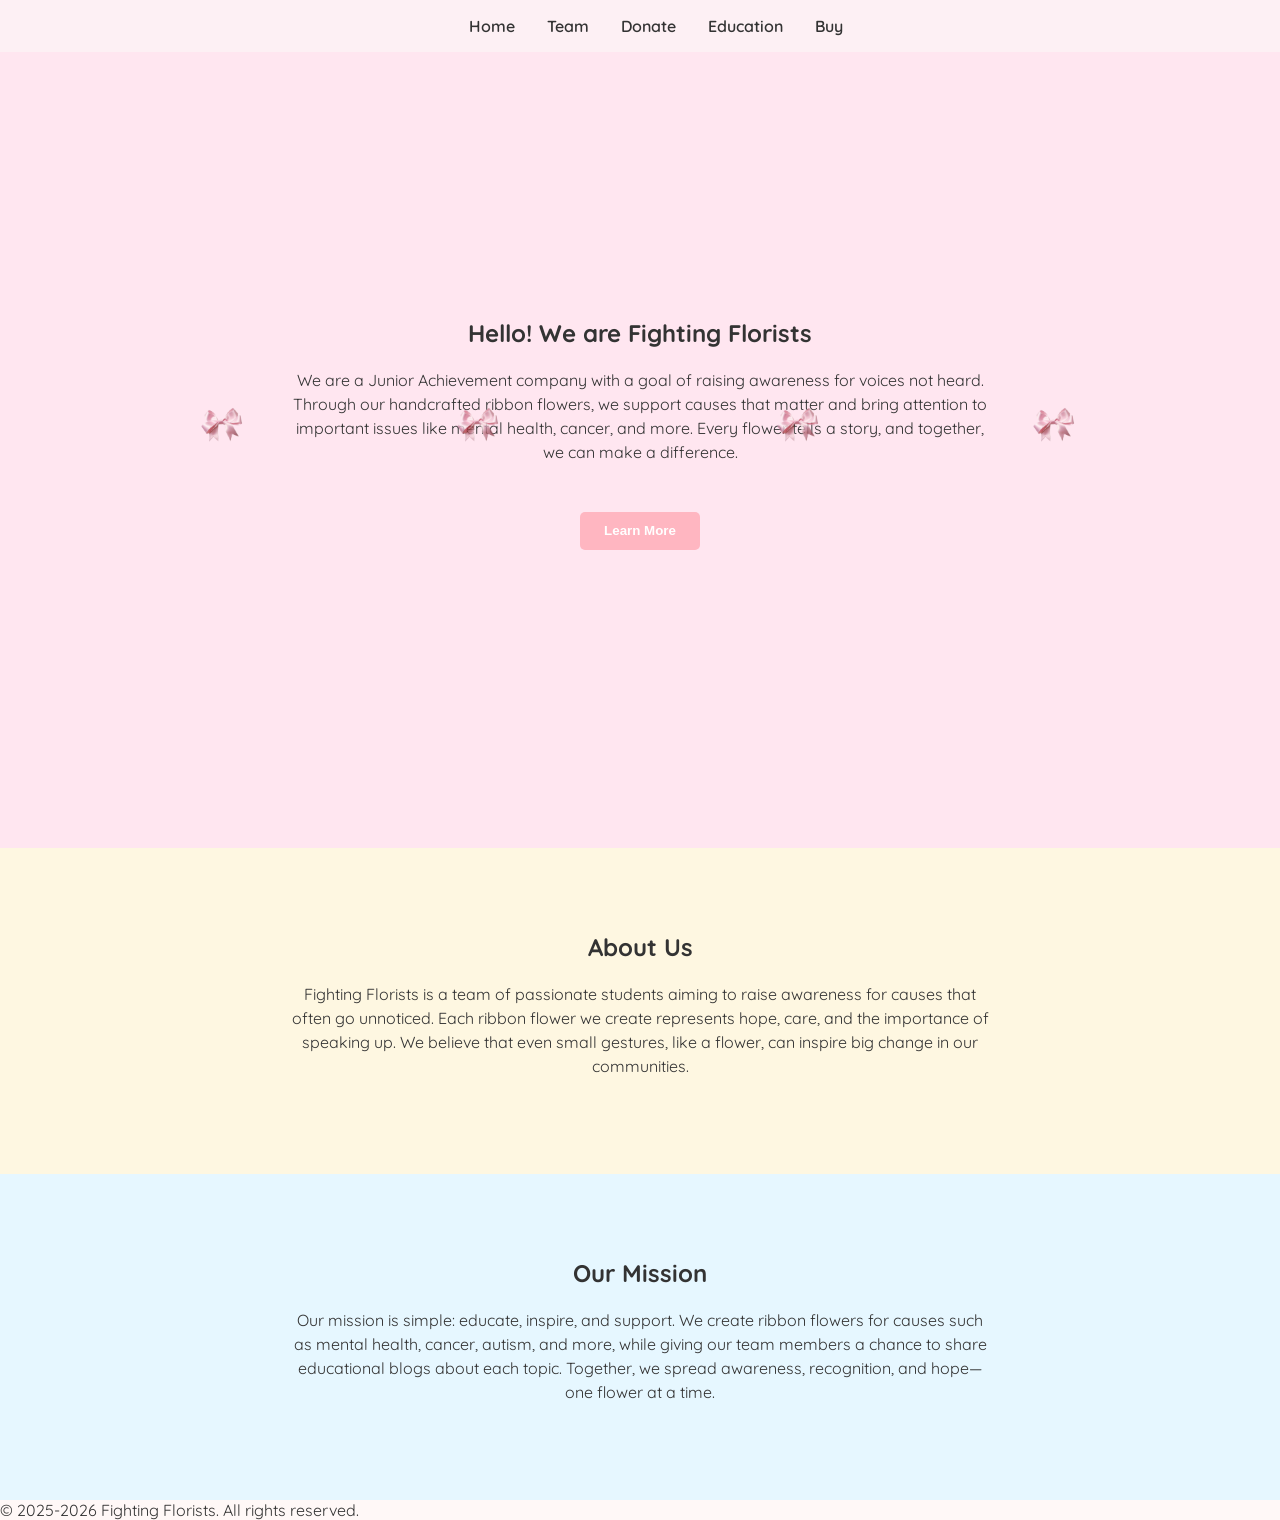
<file: index.html>
<!DOCTYPE html>
<html lang="en">
<head>
  <meta charset="UTF-8">
  <meta name="viewport" content="width=device-width, initial-scale=1.0">
  <title>Fighting Florists</title>
  <link href="https://fonts.googleapis.com/css2?family=Quicksand:wght@400;600&display=swap" rel="stylesheet">
  <style>
    /* Basic Styles */
    body {
      margin: 0;
      font-family: 'Quicksand', sans-serif;
      background-color: #fff8f7;
      color: #333;
      overflow-x: hidden;
    }

    h1, h2 {
      text-align: center;
    }

    p {
      text-align: center;
      max-width: 700px;
      margin: 0 auto 2rem auto;
      line-height: 1.5;
    }

    section {
      padding: 4rem 1rem;
      position: relative;
    }

    /* Navigation */
    nav {
      position: fixed;
      top: 0;
      width: 100%;
      background: #fdf0f4;
      display: flex;
      justify-content: center;
      gap: 2rem;
      padding: 1rem;
      transition: top 0.3s;
      z-index: 100;
    }

    nav a {
      text-decoration: none;
      color: #333;
      font-weight: 600;
    }

    /* Floating Ribbon */
    .floating {
      position: absolute;
      width: 60px;
      opacity: 0.8;
      animation: float 12s infinite linear;
    }

    @keyframes float {
      0% { transform: translateY(100vh) rotate(0deg); }
      100% { transform: translateY(-200px) rotate(360deg); }
    }

    /* Section Backgrounds (Pastels) */
    #hero { background-color: #ffe6f0; min-height: 80vh; display: flex; flex-direction: column; justify-content: center; align-items: center; }
    #about { background-color: #fef7e1; }
    #mission { background-color: #e6f7ff; }

    /* Buttons */
    button {
      border: none;
      border-radius: 5px;
      padding: 0.7rem 1.5rem;
      font-weight: 600;
      cursor: pointer;
      margin-top: 1rem;
      background-color: #ffb6c1;
      color: #fff;
    }

    button:hover { opacity: 0.85; }

  </style>
</head>
<body>

  <!-- Navigation -->
  <nav id="navbar">
    <a href="index.html">Home</a>
    <a href="team.html">Team</a>
    <a href="donate.html">Donate</a>
    <a href="education.html">Education</a>
    <a href="markets.html">Buy</a>
  </nav>

  <!-- Hero Section -->
  <section id="hero">
    <h1>Hello! We are Fighting Florists</h1>
    <p>We are a Junior Achievement company with a goal of raising awareness for voices not heard. 
       Through our handcrafted ribbon flowers, we support causes that matter and bring attention to important issues like mental health, cancer, and more. Every flower tells a story, and together, we can make a difference.</p>
    <button onclick="window.location.href='jessica-blog.html'">Learn More</button>

    <!-- Floating Pink Ribbons -->
  
<img src="images/ribbon-bow.png" class="floating" style="left:15%; animation-duration:12s;">
<img src="images/ribbon-bow.png" class="floating" style="left:35%; animation-duration:15s;">
<img src="images/ribbon-bow.png" class="floating" style="left:60%; animation-duration:18s;">
<img src="images/ribbon-bow.png" class="floating" style="left:80%; animation-duration:14s;">

  </section>

  <!-- About Section -->
  <section id="about">
    <h2>About Us</h2>
    <p>Fighting Florists is a team of passionate students aiming to raise awareness for causes that often go unnoticed. 
       Each ribbon flower we create represents hope, care, and the importance of speaking up. 
       We believe that even small gestures, like a flower, can inspire big change in our communities.</p>
  </section>

  <!-- Mission Section -->
  <section id="mission">
    <h2>Our Mission</h2>
    <p>Our mission is simple: educate, inspire, and support. We create ribbon flowers for causes such as mental health, cancer, autism, and more, while giving our team members a chance to share educational blogs about each topic. 
       Together, we spread awareness, recognition, and hope—one flower at a time.</p>
  </section>

  <script>
    // Scroll nav hide/show
    let prevScrollpos = window.pageYOffset;
    window.onscroll = function() {
      let currentScrollPos = window.pageYOffset;
      document.getElementById("navbar").style.top = (prevScrollpos > currentScrollPos) ? "0" : "-80px";
      prevScrollpos = currentScrollPos;
    };
  </script>
<!-- Footer -->
<footer>
  &copy; 2025-2026 Fighting Florists. All rights reserved.
</footer>
</body>
</html>
</file>
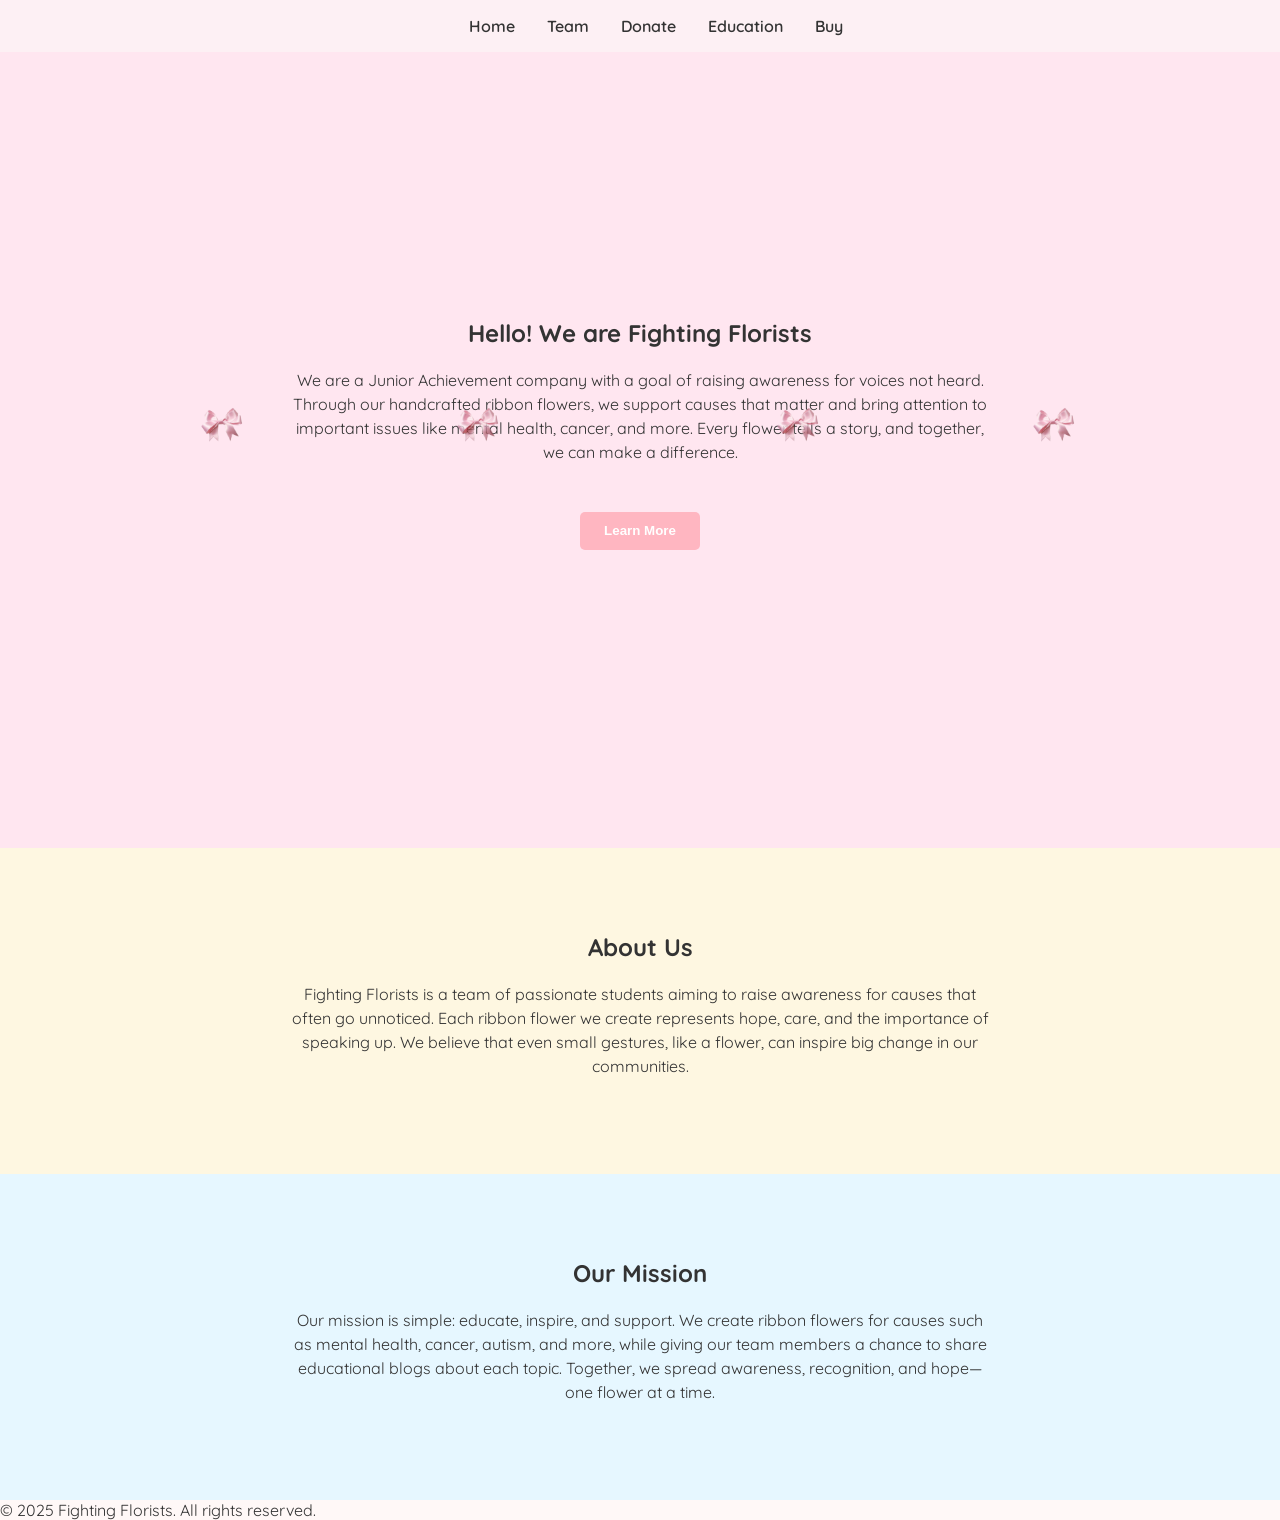
<file: fuckasswebsite/index.html>
<!DOCTYPE html>
<html lang="en">
<head>
  <meta charset="UTF-8">
  <meta name="viewport" content="width=device-width, initial-scale=1.0">
  <title>Fighting Florists</title>
  <link href="https://fonts.googleapis.com/css2?family=Quicksand:wght@400;600&display=swap" rel="stylesheet">
  <style>
    /* Basic Styles */
    body {
      margin: 0;
      font-family: 'Quicksand', sans-serif;
      background-color: #fff8f7;
      color: #333;
      overflow-x: hidden;
    }

    h1, h2 {
      text-align: center;
    }

    p {
      text-align: center;
      max-width: 700px;
      margin: 0 auto 2rem auto;
      line-height: 1.5;
    }

    section {
      padding: 4rem 1rem;
      position: relative;
    }

    /* Navigation */
    nav {
      position: fixed;
      top: 0;
      width: 100%;
      background: #fdf0f4;
      display: flex;
      justify-content: center;
      gap: 2rem;
      padding: 1rem;
      transition: top 0.3s;
      z-index: 100;
    }

    nav a {
      text-decoration: none;
      color: #333;
      font-weight: 600;
    }

    /* Floating Ribbon */
    .floating {
      position: absolute;
      width: 60px;
      opacity: 0.8;
      animation: float 12s infinite linear;
    }

    @keyframes float {
      0% { transform: translateY(100vh) rotate(0deg); }
      100% { transform: translateY(-200px) rotate(360deg); }
    }

    /* Section Backgrounds (Pastels) */
    #hero { background-color: #ffe6f0; min-height: 80vh; display: flex; flex-direction: column; justify-content: center; align-items: center; }
    #about { background-color: #fef7e1; }
    #mission { background-color: #e6f7ff; }

    /* Buttons */
    button {
      border: none;
      border-radius: 5px;
      padding: 0.7rem 1.5rem;
      font-weight: 600;
      cursor: pointer;
      margin-top: 1rem;
      background-color: #ffb6c1;
      color: #fff;
    }

    button:hover { opacity: 0.85; }

  </style>
</head>
<body>

  <!-- Navigation -->
  <nav id="navbar">
    <a href="index.html">Home</a>
    <a href="team.html">Team</a>
    <a href="donate.html">Donate</a>
    <a href="education.html">Education</a>
    <a href="markets.html">Buy</a>
  </nav>

  <!-- Hero Section -->
  <section id="hero">
    <h1>Hello! We are Fighting Florists</h1>
    <p>We are a Junior Achievement company with a goal of raising awareness for voices not heard. 
       Through our handcrafted ribbon flowers, we support causes that matter and bring attention to important issues like mental health, cancer, and more. Every flower tells a story, and together, we can make a difference.</p>
    <button onclick="window.location.href='jessica-blog.html'">Learn More</button>

    <!-- Floating Pink Ribbons -->
  
<img src="images/ribbon-bow.png" class="floating" style="left:15%; animation-duration:12s;">
<img src="images/ribbon-bow.png" class="floating" style="left:35%; animation-duration:15s;">
<img src="images/ribbon-bow.png" class="floating" style="left:60%; animation-duration:18s;">
<img src="images/ribbon-bow.png" class="floating" style="left:80%; animation-duration:14s;">

  </section>

  <!-- About Section -->
  <section id="about">
    <h2>About Us</h2>
    <p>Fighting Florists is a team of passionate students aiming to raise awareness for causes that often go unnoticed. 
       Each ribbon flower we create represents hope, care, and the importance of speaking up. 
       We believe that even small gestures, like a flower, can inspire big change in our communities.</p>
  </section>

  <!-- Mission Section -->
  <section id="mission">
    <h2>Our Mission</h2>
    <p>Our mission is simple: educate, inspire, and support. We create ribbon flowers for causes such as mental health, cancer, autism, and more, while giving our team members a chance to share educational blogs about each topic. 
       Together, we spread awareness, recognition, and hope—one flower at a time.</p>
  </section>

  <script>
    // Scroll nav hide/show
    let prevScrollpos = window.pageYOffset;
    window.onscroll = function() {
      let currentScrollPos = window.pageYOffset;
      document.getElementById("navbar").style.top = (prevScrollpos > currentScrollPos) ? "0" : "-80px";
      prevScrollpos = currentScrollPos;
    };
  </script>
<!-- Footer -->
<footer>
  &copy; 2025 Fighting Florists. All rights reserved.
</footer>
</body>
</html>
</file>
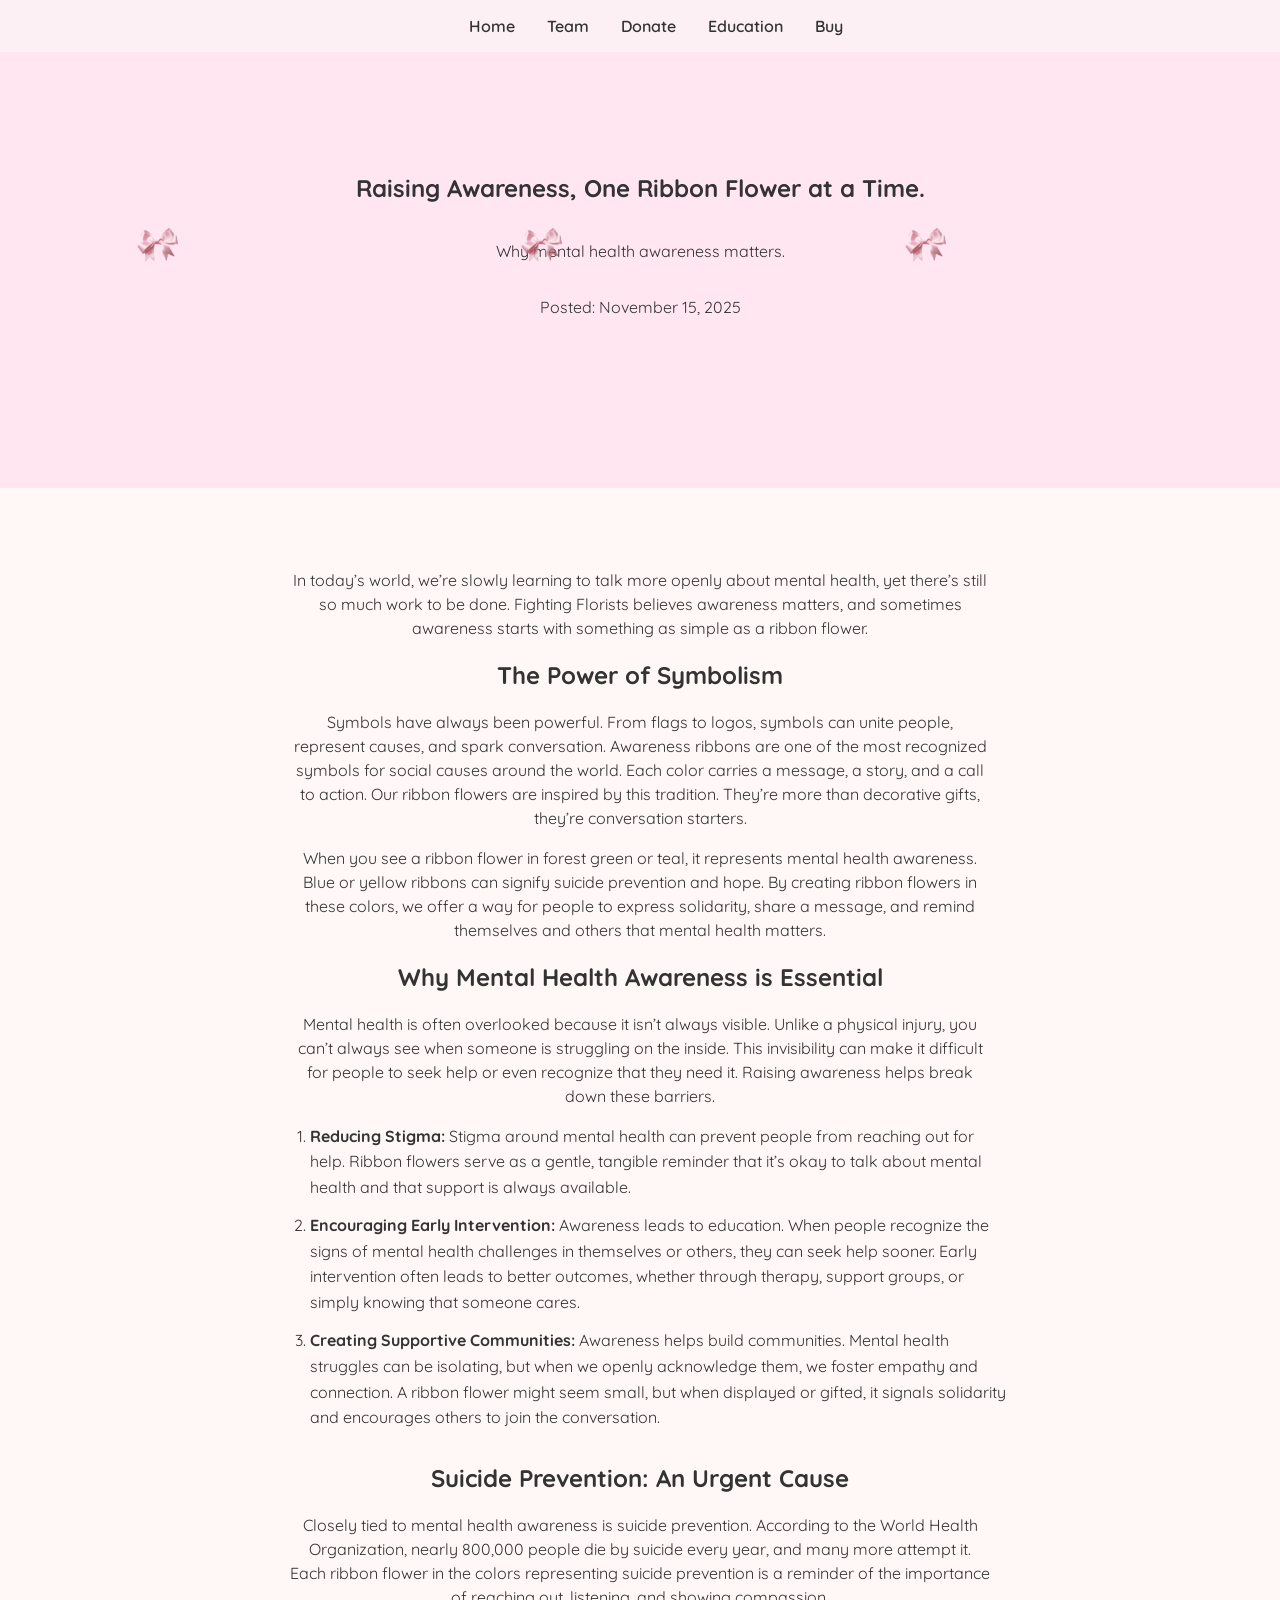
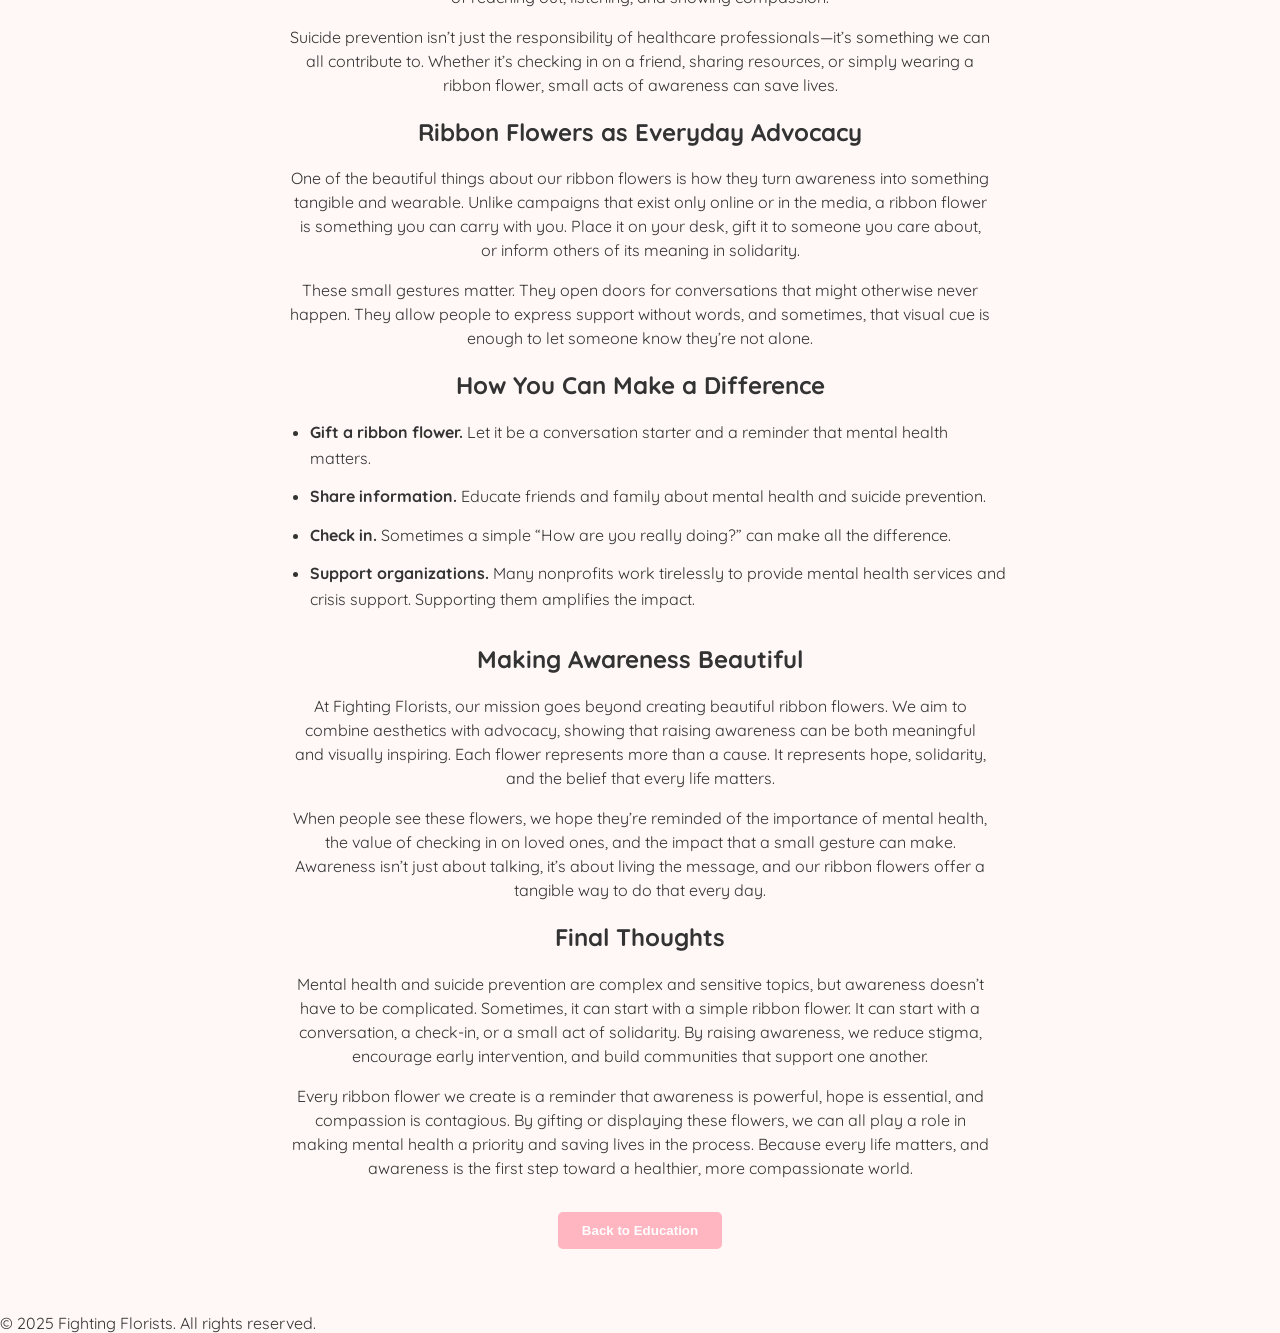
<file: cancer.html>
<!DOCTYPE html>
<html lang="en">
<head>
  <meta charset="UTF-8">
  <meta name="viewport" content="width=device-width, initial-scale=1.0">
  <title>Raising Awareness: Mental Health - Fighting Florists</title>
  <link href="https://fonts.googleapis.com/css2?family=Quicksand:wght@400;600&display=swap" rel="stylesheet">
  <style>
    body {
      margin: 0;
      font-family: 'Quicksand', sans-serif;
      background-color: #fff8f7;
      color: #333;
      overflow-x: hidden;
    }

    h1, h2 {
      text-align: center;
    }

    p {
      text-align: center;
      max-width: 700px;
      margin: 1rem auto;
      line-height: 1.5;
    }

    section {
      padding: 4rem 1rem;
      position: relative;
    }

    nav {
      position: fixed;
      top: 0;
      width: 100%;
      background: #fdf0f4;
      display: flex;
      justify-content: center;
      gap: 2rem;
      padding: 1rem;
      transition: top 0.3s;
      z-index: 100;
    }

    nav a {
      text-decoration: none;
      color: #333;
      font-weight: 600;
    }

    button {
      border: none;
      border-radius: 5px;
      padding: 0.7rem 1.5rem;
      font-weight: 600;
      cursor: pointer;
      margin-top: 1rem;
      background-color: #ffb6c1;
      color: #fff;
    }
    button:hover { opacity: 0.85; }

    /* Floating Ribbons */
    .floating {
      position: absolute;
      width: 60px;
      opacity: 0.8;
      animation: float 12s infinite linear;
    }

    @keyframes float {
      0% { transform: translateY(100vh) rotate(0deg); }
      100% { transform: translateY(-200px) rotate(360deg); }
    }

    /* Section Backgrounds */
    #hero { background-color: #ffe6f0; min-height: 40vh; display: flex; flex-direction: column; justify-content: center; align-items: center; }
    #content { background-color: #fff8f7; padding-bottom: 4rem; }

    ol, ul {
      max-width: 700px;
      margin: 1rem auto 2rem auto;
      text-align: left;
      line-height: 1.6;
    }

    ol li, ul li {
      margin-bottom: 0.8rem;
    }
  </style>
</head>
<body>

  <!-- Navigation -->
  <nav id="navbar">
    <a href="index.html">Home</a>
    <a href="team.html">Team</a>
    <a href="donate.html">Donate</a>
    <a href="education.html">Education</a>
    <a href="markets.html">Buy</a>
  </nav>

  <!-- Hero / Blog Title -->
  <section id="hero">
    <h1>Raising Awareness, One Ribbon Flower at a Time.</h1>
    <p>Why mental health awareness matters.</p>
    <p class="date">Posted: November 15, 2025</p>


    <!-- Floating Pink Ribbons -->
    <img src="images/ribbon-bow.png" class="floating" style="left:10%; animation-duration:12s;">
    <img src="images/ribbon-bow.png" class="floating" style="left:40%; animation-duration:15s;">
    <img src="images/ribbon-bow.png" class="floating" style="left:70%; animation-duration:18s;">
  </section>

  <!-- Blog Content -->
  <section id="content">
    <p>In today’s world, we’re slowly learning to talk more openly about mental health, yet there’s still so much work to be done. Fighting Florists believes awareness matters, and sometimes awareness starts with something as simple as a ribbon flower.</p>
    <h2>The Power of Symbolism</h2>
    <p>Symbols have always been powerful. From flags to logos, symbols can unite people, represent causes, and spark conversation. Awareness ribbons are one of the most recognized symbols for social causes around the world. Each color carries a message, a story, and a call to action. Our ribbon flowers are inspired by this tradition. They’re more than decorative gifts, they’re conversation starters.</p>
    <p>When you see a ribbon flower in forest green or teal, it represents mental health awareness. Blue or yellow ribbons can signify suicide prevention and hope. By creating ribbon flowers in these colors, we offer a way for people to express solidarity, share a message, and remind themselves and others that mental health matters.</p>

    <h2>Why Mental Health Awareness is Essential</h2>
    <p>Mental health is often overlooked because it isn’t always visible. Unlike a physical injury, you can’t always see when someone is struggling on the inside. This invisibility can make it difficult for people to seek help or even recognize that they need it. Raising awareness helps break down these barriers.</p>

    <ol>
      <li><strong>Reducing Stigma:</strong> Stigma around mental health can prevent people from reaching out for help. Ribbon flowers serve as a gentle, tangible reminder that it’s okay to talk about mental health and that support is always available.</li>
      <li><strong>Encouraging Early Intervention:</strong> Awareness leads to education. When people recognize the signs of mental health challenges in themselves or others, they can seek help sooner. Early intervention often leads to better outcomes, whether through therapy, support groups, or simply knowing that someone cares.</li>
      <li><strong>Creating Supportive Communities:</strong> Awareness helps build communities. Mental health struggles can be isolating, but when we openly acknowledge them, we foster empathy and connection. A ribbon flower might seem small, but when displayed or gifted, it signals solidarity and encourages others to join the conversation.</li>
    </ol>

    <h2>Suicide Prevention: An Urgent Cause</h2>
    <p>Closely tied to mental health awareness is suicide prevention. According to the World Health Organization, nearly 800,000 people die by suicide every year, and many more attempt it. Each ribbon flower in the colors representing suicide prevention is a reminder of the importance of reaching out, listening, and showing compassion.</p>
    <p>Suicide prevention isn’t just the responsibility of healthcare professionals—it’s something we can all contribute to. Whether it’s checking in on a friend, sharing resources, or simply wearing a ribbon flower, small acts of awareness can save lives.</p>

    <h2>Ribbon Flowers as Everyday Advocacy</h2>
    <p>One of the beautiful things about our ribbon flowers is how they turn awareness into something tangible and wearable. Unlike campaigns that exist only online or in the media, a ribbon flower is something you can carry with you. Place it on your desk, gift it to someone you care about, or inform others of its meaning in solidarity.</p>
    <p>These small gestures matter. They open doors for conversations that might otherwise never happen. They allow people to express support without words, and sometimes, that visual cue is enough to let someone know they’re not alone.</p>

    <h2>How You Can Make a Difference</h2>
    <ul>
      <li><b>Gift a ribbon flower.</b> Let it be a conversation starter and a reminder that mental health matters.</li>
      <li><b>Share information.</b> Educate friends and family about mental health and suicide prevention.</li>
      <li><b>Check in.</b> Sometimes a simple “How are you really doing?” can make all the difference.</li>
      <li><b>Support organizations.</b> Many nonprofits work tirelessly to provide mental health services and crisis support. Supporting them amplifies the impact.</li>
    </ul>

    <h2>Making Awareness Beautiful</h2>
    <p>At Fighting Florists, our mission goes beyond creating beautiful ribbon flowers. We aim to combine aesthetics with advocacy, showing that raising awareness can be both meaningful and visually inspiring. Each flower represents more than a cause. It represents hope, solidarity, and the belief that every life matters.</p>
    <p>When people see these flowers, we hope they’re reminded of the importance of mental health, the value of checking in on loved ones, and the impact that a small gesture can make. Awareness isn’t just about talking, it’s about living the message, and our ribbon flowers offer a tangible way to do that every day.</p>

    <h2>Final Thoughts</h2>
    <p>Mental health and suicide prevention are complex and sensitive topics, but awareness doesn’t have to be complicated. Sometimes, it can start with a simple ribbon flower. It can start with a conversation, a check-in, or a small act of solidarity. By raising awareness, we reduce stigma, encourage early intervention, and build communities that support one another.</p>
    <p>Every ribbon flower we create is a reminder that awareness is powerful, hope is essential, and compassion is contagious. By gifting or displaying these flowers, we can all play a role in making mental health a priority and saving lives in the process. Because every life matters, and awareness is the first step toward a healthier, more compassionate world.</p>

    <div style="text-align:center;">
      <button onclick="window.location.href='education.html'">Back to Education</button>
    </div>
  </section>

  <script>
    // Scroll nav hide/show
    let prevScrollpos = window.pageYOffset;
    window.onscroll = function() {
      let currentScrollPos = window.pageYOffset;
      document.getElementById("navbar").style.top = (prevScrollpos > currentScrollPos) ? "0" : "-80px";
      prevScrollpos = currentScrollPos;
    };
  </script>
<!-- Footer -->
<footer>
  &copy; 2025 Fighting Florists. All rights reserved.
</footer>

</body>
</html>
</file>
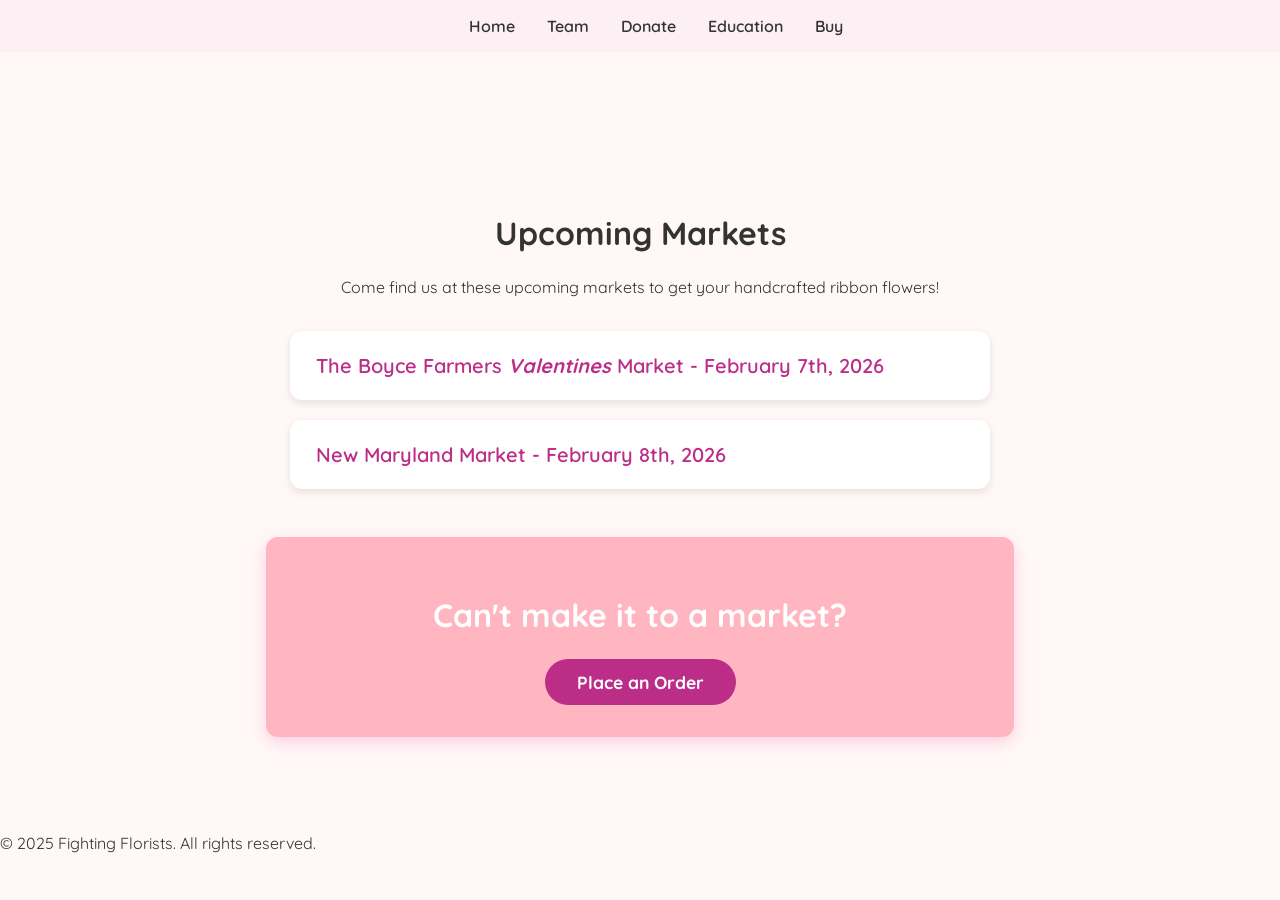
<file: markets.html>
<!DOCTYPE html>
<html lang="en">
<head>
  <meta charset="UTF-8" />
  <meta name="viewport" content="width=device-width, initial-scale=1" />
  <title>Fighting Florists — Markets</title>

  <link href="https://fonts.googleapis.com/css2?family=Quicksand:wght@400;600&display=swap" rel="stylesheet" />

  <style>
  /* Basic Styles */
  body {
    margin: 0;
    font-family: 'Quicksand', sans-serif;
    background-color: #fff8f7;
    color: #333;
    overflow-x: hidden;
  }

  h1, h2 {
    text-align: center;
  }

  p {
    text-align: center;
    max-width: 700px;
    margin: 0 auto 2rem auto;
    line-height: 1.5;
  }

  section {
    padding: 4rem 1rem;
    position: relative;
  }

  /* Navigation */
  nav {
    position: fixed;
    top: 0;
    width: 100%;
    background: #fdf0f4;
    display: flex;
    justify-content: center;
    gap: 2rem;
    padding: 1rem;
    transition: top 0.3s;
    z-index: 100;
  }

  nav a {
    text-decoration: none;
    color: #333;
    font-weight: 600;
  }

  /* Floating Ribbon */
  .floating {
    position: absolute;
    width: 60px;
    opacity: 0.8;
    animation: float 12s infinite linear;
  }

  @keyframes float {
    0% { transform: translateY(100vh) rotate(0deg); }
    100% { transform: translateY(-200px) rotate(360deg); }
  }

  /* Section Backgrounds (Pastels) */
  #hero { background-color: #ffe6f0; min-height: 80vh; display: flex; flex-direction: column; justify-content: center; align-items: center; }
  #about { background-color: #fef7e1; }
  #mission { background-color: #e6f7ff; }

  /* Buttons */
  button {
    border: none;
    border-radius: 5px;
    padding: 0.7rem 1.5rem;
    font-weight: 600;
    cursor: pointer;
    margin-top: 1rem;
    background-color: #ffb6c1;
    color: #fff;
  }

  button:hover { opacity: 0.85; }

  /* ======= Markets Page Additions ======= */

  main.market-list {
    margin-top: 2rem;
    text-align: left;
    max-width: 700px;
    margin-left: auto;
    margin-right: auto;
  }

  .market-item {
    background: #fff;
    border-radius: 12px;
    padding: 1.25rem 1.5rem;
    margin-bottom: 1.25rem;
    box-shadow: 0 3px 8px rgba(0,0,0,0.1);
    cursor: pointer;
    transition: box-shadow 0.3s ease, border-color 0.3s ease;
    border: 2px solid transparent;
  }

  .market-item:hover {
    box-shadow: 0 6px 12px rgba(0,0,0,0.2);
    border-color: #ff69b4;
  }

  .market-title {
    font-weight: 600;
    font-size: 1.25rem;
    color: #bb2d87;
  }

  .market-details {
    display: none;
    margin-top: 0.75rem;
    font-size: 1rem;
    color: #444;
  }

  .market-item:hover .market-details {
    display: block;
  }

  section.order-section {
    background: #ffb6c1; /* light pink */
    border-radius: 12px;
    padding: 2rem 1.5rem;
    margin: 3rem auto 6rem;
    max-width: 700px;
    color: #fff;
    box-shadow: 0 5px 15px rgba(255, 105, 180, 0.3);
    text-align: center;
  }

  section.order-section h2 {
    font-size: 2rem;
    margin-bottom: 0.5rem;
    color: #fff;
  }

  section.order-section p {
    font-size: 1.1rem;
    margin-bottom: 1.5rem;
    color: #ffe4f1;
  }

  a.order-button {
    display: inline-block;
    background-color: #bb2d87;
    color: white;
    font-weight: 700;
    padding: 0.75rem 2rem;
    border-radius: 30px;
    text-decoration: none;
    font-size: 1.1rem;
    transition: background-color 0.3s ease;
  }

  a.order-button:hover {
    background-color: #ff69b4;
  }
</style>

</head>
<body>
 
  <nav id="navbar">
    <a href="index.html">Home</a>
    <a href="team.html">Team</a>
    <a href="donate.html">Donate</a>
    <a href="education.html">Education</a>
    <a href="markets.html" class="active">Buy</a>
  </nav>
<section style="padding:6rem 2rem; text-align:center;"></section>
  <header>
    <h1>Upcoming Markets</h1>
    <p>Come find us at these upcoming markets to get your handcrafted ribbon flowers!</p>
  </header>

  <main class="market-list">

    <div class="market-item">
      <div class="market-title">The Boyce Farmers <i><b>Valentines</b></i> Market - February 7th, 2026</div>
      <div class="market-details">
        <p><strong>Time:</strong> 7:00 AM - 1:00PM</p>
        <p><strong>Place:</strong> 665 George Street, Fredericton</p>
        <p><strong>Notes:</strong> Buy your pretty flowers for your pretty someone!</p>
      </div>
    </div>

    <div class="market-item">
      <div class="market-title">New Maryland Market - February 8th, 2026</div>
      <div class="market-details">
        <p> <strong>Time:</strong> 11 AM - 3 PM.</p>
        <p> <strong>Place:</strong> 754 New Maryland Highway</p>
        <p><strong>Notes:</strong> Do you want to buy a meaningful gift that can never die? Do you want to support your local JA group? Come and buy some ribbon flowers to kill 2 birds with one stone!</p>
      </div>
    </div>


  </main>

  <section class="order-section">
    <h2>Can't make it to a market?</h2>
    <p></p>
    <a href="https://docs.google.com/forms/d/e/1FAIpQLSfGPxt5N1My0tCJ-qYp4YdINVGOZMc7U4_v5RjKPjsgvQpkQw/viewform?usp=header" target="_blank" rel="noopener" class="order-button">Place an Order</a>
  </section>

  <footer>
    &copy; 2025 Fighting Florists. All rights reserved.
  </footer>

</body>

</html>
</file>
